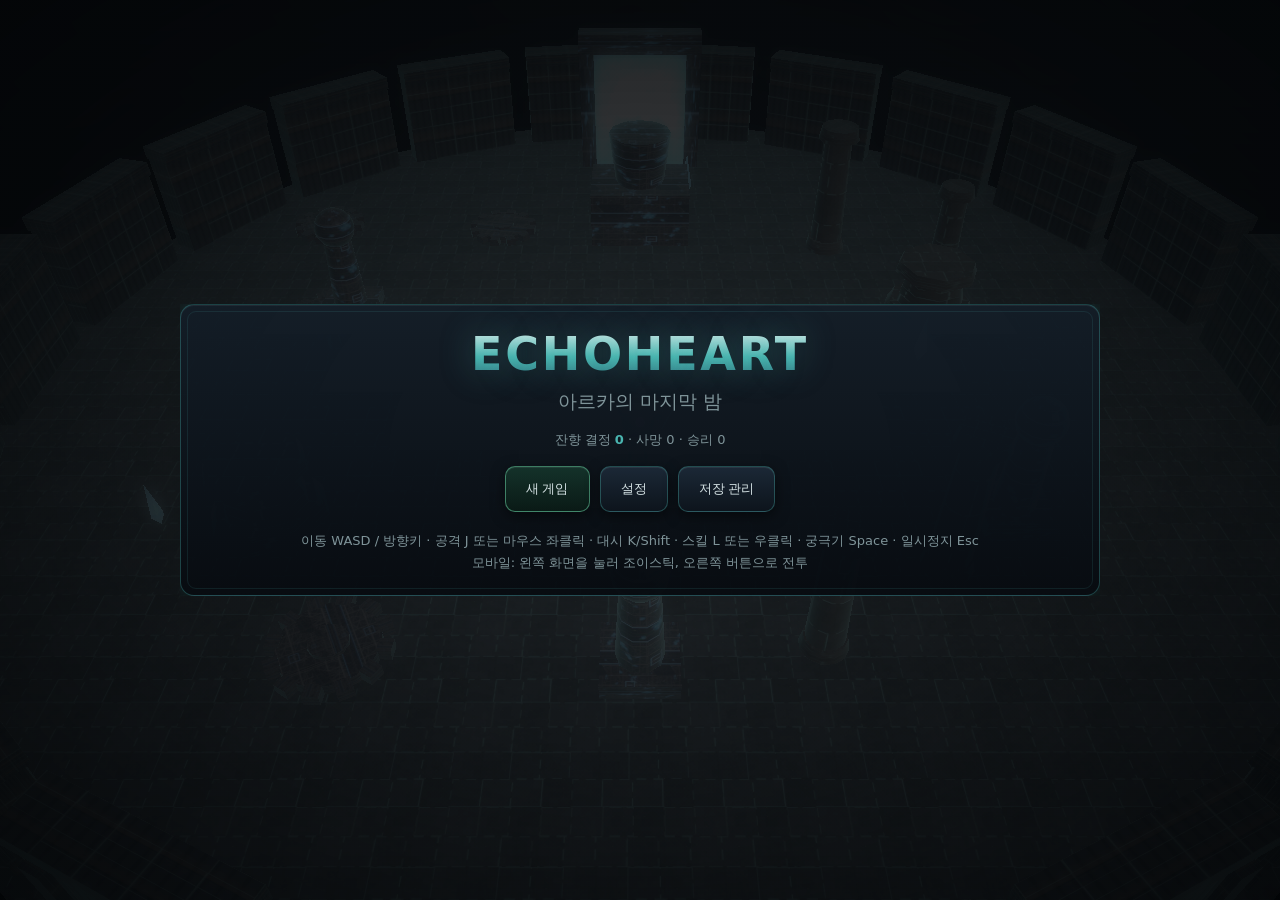
<file: index.html>
<!DOCTYPE html>
<html lang="ko">
<head>
<meta charset="utf-8">
<meta name="viewport" content="width=device-width,initial-scale=1,maximum-scale=1,user-scalable=no,viewport-fit=cover">
<meta name="theme-color" content="#05070a">
<meta name="apple-mobile-web-app-capable" content="yes">
<meta name="mobile-web-app-capable" content="yes">
<title>ECHOHEART: 아르카의 마지막 밤</title>
<link rel="stylesheet" href="styles/game.css">
</head>
<body>
<div id="app">
  <canvas id="gl"></canvas>

  <!-- ===== combat HUD ===== -->
  <div id="hud" class="hidden">
    <div class="hud-top">
      <div class="hud-left">
        <div class="bar hp"><div class="fill" id="hpFill"></div><span id="hpText">100 / 100</span></div>
        <div class="cores" id="cores"></div>
        <div class="bar ult"><div class="fill" id="ultFill"></div><span>궁극기</span></div>
      </div>
      <div class="hud-mid">
        <div id="roomInfo" class="room-info">방 1 / 7</div>
        <div id="shards" class="shards">시간 파편 0</div>
      </div>
      <div class="hud-right">
        <button id="btnPause" class="ico-btn" aria-label="일시정지">II</button>
      </div>
    </div>
    <div id="bossBar" class="boss-bar hidden">
      <div class="boss-name"><span id="bossName">크로노보어</span><span id="bossPhase" class="phase">1단계</span></div>
      <div class="bar boss"><div class="fill" id="bossFill"></div></div>
    </div>
    <div id="combo" class="combo hidden"></div>
    <div id="hint" class="hint hidden"></div>

    <!-- mobile controls -->
    <div id="touchUI">
      <div id="joyBase" class="joy-base hidden"><div id="joyKnob" class="joy-knob"></div></div>
      <div class="action-pad">
        <button id="btnSkill" class="act skill" aria-label="스킬"><span class="lbl">스킬</span><svg class="cd" viewBox="0 0 36 36"><circle class="cd-ring" cx="18" cy="18" r="16"></circle></svg></button>
        <button id="btnDash" class="act dash" aria-label="대시"><span class="lbl">대시</span><svg class="cd" viewBox="0 0 36 36"><circle class="cd-ring" cx="18" cy="18" r="16"></circle></svg></button>
        <button id="btnAttack" class="act attack" aria-label="공격"><span class="lbl">공격</span></button>
        <button id="btnUlt" class="act ult" aria-label="궁극기"><span class="lbl">궁극</span></button>
      </div>
    </div>
  </div>

  <!-- ===== overlay screens (built by ui.js) ===== -->
  <div id="overlay"></div>
  <div id="toast" class="toast hidden"></div>
  <div id="portrait" class="portrait hidden">
    <div class="portrait-box">
      <h2>가로 화면 권장</h2>
      <p>기기를 가로로 돌리면 더 넓은 시야로 플레이할 수 있습니다.<br>세로에서도 타이틀과 설정은 사용할 수 있습니다.</p>
    </div>
  </div>
</div>

<script src="scripts/namespace.js" defer></script>
<script src="scripts/config.js" defer></script>
<script src="scripts/math.js" defer></script>
<script src="scripts/rng.js" defer></script>
<script src="scripts/asset-manifest.js" defer></script>
<script src="scripts/texture-data.js" defer></script>
<script src="scripts/texture-loader.js" defer></script>
<script src="scripts/mesh-data-player.js" defer></script>
<script src="scripts/mesh-data-enemies.js" defer></script>
<script src="scripts/mesh-data-boss.js" defer></script>
<script src="scripts/mesh-data-weapons.js" defer></script>
<script src="scripts/mesh-data-environments.js" defer></script>
<script src="scripts/mesh-data-imported.js" defer></script>
<script src="scripts/imported-materials.js" defer></script>
<script src="scripts/sprite-view.js" defer></script>
<script src="scripts/sprite-embedded.js" defer></script>
<script src="scripts/sprite-imported.js" defer></script>
<script src="scripts/shaders.js" defer></script>
<script src="scripts/renderer.js" defer></script>
<script src="scripts/animation.js" defer></script>
<script src="scripts/camera.js" defer></script>
<script src="scripts/audio.js" defer></script>
<script src="scripts/save.js" defer></script>
<script src="scripts/input.js" defer></script>
<script src="scripts/progression.js" defer></script>
<script src="scripts/ui.js" defer></script>
<script src="scripts/entities.js" defer></script>
<script src="scripts/combat.js" defer></script>
<script src="scripts/rooms.js" defer></script>
<script src="scripts/scenes.js" defer></script>
<script src="scripts/selftest.js" defer></script>
<script src="scripts/game.js" defer></script>
</body>
</html>
</file>
<file: styles/game.css>
/* ECHOHEART - dark techno-fantasy UI. Textured panels, glow, depth. */
:root{
  /* Deep-teal palette. The old set averaged 95% saturation across six hues,
     which read as six highlighter pens. Saturation now sits ~55-70% and only
     the resonance heart is allowed to run hot. */
  --cyan:#4ab5b0; --cyan-dim:#2e6e7a; --red:#e0603f; --magenta:#8f6fa8;
  --amber:#d9985a; --ink:#070a0c; --ink2:#0d1316; --steel:#1b262a;
  --text:#d5e2e4; --text-dim:#7f9499; --ok:#5fbf95;
  --panel-bd:1px solid rgba(74,181,176,.32);
  --glow:0 0 18px rgba(74,181,176,.22);
  --safe-b: env(safe-area-inset-bottom, 0px);
  --safe-l: env(safe-area-inset-left, 0px);
  --safe-r: env(safe-area-inset-right, 0px);
  --safe-t: env(safe-area-inset-top, 0px);
}
*{box-sizing:border-box;margin:0;padding:0;
  -webkit-user-select:none;user-select:none;-webkit-touch-callout:none;
  -webkit-tap-highlight-color:transparent;}
html,body{width:100%;height:100%;overflow:hidden;background:var(--ink);
  color:var(--text);font-family:"Pretendard","Noto Sans KR",system-ui,-apple-system,"Segoe UI",sans-serif;
  touch-action:none;overscroll-behavior:none;position:fixed;}
#app{position:fixed;inset:0;overflow:hidden;}
canvas#gl{position:absolute;inset:0;width:100%;height:100%;display:block;touch-action:none;}
.hidden{display:none !important;}
img,canvas{-webkit-user-drag:none;user-drag:none;}

/* ================= panels & buttons ================= */
/* The gradient below used to sit on top of a panel_albedo.webp texture. That
   file lives in assets/, which is build-time input and is not deployed, so on a
   real host it only ever produced a 404 - and at .96/.98 alpha the gradient was
   hiding it almost completely anyway. */
.panel{
  background:linear-gradient(180deg, rgba(20,30,40,.96), rgba(8,12,17,.98));
  background-size:cover;
  border:var(--panel-bd);
  border-radius:14px;
  box-shadow:var(--glow), inset 0 1px 0 rgba(255,255,255,.06), 0 20px 60px rgba(0,0,0,.7);
  padding:22px 24px;
  position:relative;
}
.panel::before{content:"";position:absolute;inset:6px;border:1px solid rgba(74,181,176,.12);border-radius:9px;pointer-events:none;}
.btn{
  position:relative;display:inline-flex;align-items:center;justify-content:center;gap:8px;
  min-height:46px;padding:11px 20px;border-radius:10px;cursor:pointer;
  font:600 15px/1.2 inherit;color:var(--text);
  background:linear-gradient(180deg,#1b2836,#0d141c);
  border:1px solid rgba(74,181,176,.35);
  box-shadow:inset 0 1px 0 rgba(255,255,255,.07), 0 4px 14px rgba(0,0,0,.5);
  transition:transform .07s, box-shadow .15s, border-color .15s, background .15s;
}
.btn:hover{border-color:rgba(74,181,176,.75);box-shadow:0 0 16px rgba(74,181,176,.3), inset 0 1px 0 rgba(255,255,255,.1);}
.btn:active,.btn.is-pressed{transform:translateY(2px) scale(.985);background:linear-gradient(180deg,#0f1922,#0a1017);}
.btn.sel,.btn[aria-selected="true"]{border-color:var(--cyan);background:linear-gradient(180deg,#17414a,#0b2027);box-shadow:0 0 20px rgba(74,181,176,.4);}
.btn[disabled],.btn.disabled{opacity:.4;cursor:not-allowed;filter:grayscale(.6);pointer-events:none;}
.btn.primary{border-color:rgba(95,191,149,.6);background:linear-gradient(180deg,#14322a,#0a1a16);}
.btn.danger{border-color:rgba(224,96,63,.6);background:linear-gradient(180deg,#331419,#1a0a0d);}
.btn.small{min-height:34px;padding:7px 12px;font-size:13px;}

/* ================= overlay screens ================= */
#overlay{position:absolute;inset:0;display:flex;align-items:center;justify-content:center;pointer-events:none;}
#overlay .screen{position:absolute;inset:0;display:flex;align-items:center;justify-content:center;
  padding:calc(16px + var(--safe-t)) calc(16px + var(--safe-r)) calc(16px + var(--safe-b)) calc(16px + var(--safe-l));
  pointer-events:auto;background:radial-gradient(ellipse at center, rgba(5,7,10,.72), rgba(3,5,7,.94));}
#overlay .screen.clear{background:none;pointer-events:none;}
#overlay .screen.clear .panel{pointer-events:auto;}
.wrap{width:min(920px,96vw);max-height:92vh;overflow-y:auto;overscroll-behavior:contain;}
h1.title{font-size:clamp(26px,5.2vw,46px);letter-spacing:.06em;text-align:center;
  background:linear-gradient(180deg,#e6f2f1,#4ab5b0 55%,#2e6e7a);
  -webkit-background-clip:text;background-clip:text;color:transparent;
  text-shadow:0 0 34px rgba(74,181,176,.35);}
h2.sub{font-size:clamp(15px,2.4vw,19px);text-align:center;color:var(--text-dim);font-weight:500;margin-top:8px;}
h3{font-size:17px;margin-bottom:10px;color:var(--cyan);letter-spacing:.03em;}
p.small{font-size:13px;color:var(--text-dim);line-height:1.65;}
.row{display:flex;gap:10px;flex-wrap:wrap;justify-content:center;margin-top:16px;}
.grid{display:grid;gap:12px;margin-top:14px;}
.g3{grid-template-columns:repeat(auto-fit,minmax(210px,1fr));}
.g2{grid-template-columns:repeat(auto-fit,minmax(260px,1fr));}
.sep{height:1px;background:linear-gradient(90deg,transparent,rgba(74,181,176,.3),transparent);margin:16px 0;}

/* cards */
.card{padding:14px;border-radius:12px;cursor:pointer;text-align:left;
  background:linear-gradient(180deg,rgba(26,38,50,.95),rgba(10,15,21,.97));
  border:1px solid rgba(74,181,176,.25);transition:transform .1s,box-shadow .15s,border-color .15s;}
.card:hover{transform:translateY(-3px);box-shadow:0 10px 30px rgba(0,0,0,.6),0 0 20px rgba(74,181,176,.25);}
.card:active{transform:translateY(0);}
.card.rar-common{border-color:rgba(159,178,200,.45);}
.card.rar-rare{border-color:rgba(122,172,198,.6);box-shadow:0 0 16px rgba(122,172,198,.18);}
.card.rar-epic{border-color:rgba(143,111,168,.7);box-shadow:0 0 22px rgba(143,111,168,.25);}
.card.maxed{opacity:.45;pointer-events:none;}
.card .chead{display:flex;align-items:center;gap:10px;margin-bottom:8px;}
.card .cname{font-weight:700;font-size:15px;}
.card .ctag{font-size:11px;padding:2px 7px;border-radius:20px;border:1px solid currentColor;opacity:.9;}
.card .cdesc{font-size:13px;color:var(--text-dim);line-height:1.55;}
.card .cmeta{margin-top:8px;font-size:12px;color:var(--cyan);}
/* background-image is injected at runtime from the embedded ui_icons data URI
   (see UI.bindIconAtlas). Hard-coding an assets/ path here 404'd on every deploy
   and left every echo / upgrade / weapon card with a blank icon. */
.icon{width:34px;height:34px;flex:0 0 34px;border-radius:8px;background-size:cover;
  image-rendering:auto;
  border:1px solid rgba(255,255,255,.12);}

/* stats + settings rows */
.kv{display:flex;justify-content:space-between;gap:12px;padding:7px 0;font-size:14px;border-bottom:1px dashed rgba(255,255,255,.07);}
.kv b{color:var(--cyan);font-weight:600;}
.set-row{display:flex;align-items:center;justify-content:space-between;gap:14px;padding:9px 0;font-size:14px;}
.set-row input[type=range]{flex:1;max-width:230px;accent-color:var(--cyan);height:26px;}
.switch{width:52px;height:28px;border-radius:20px;background:#16202a;border:1px solid rgba(74,181,176,.35);position:relative;cursor:pointer;flex:0 0 52px;}
.switch::after{content:"";position:absolute;top:2px;left:2px;width:22px;height:22px;border-radius:50%;background:#4a5a68;transition:.16s;}
.switch.on{background:#12333a;border-color:var(--cyan);}
.switch.on::after{left:26px;background:var(--cyan);box-shadow:0 0 12px var(--cyan);}
textarea.save-box{width:100%;height:110px;background:#070c11;color:var(--text);border:1px solid rgba(74,181,176,.3);
  border-radius:8px;padding:10px;font:12px/1.5 ui-monospace,Menlo,Consolas,monospace;resize:none;user-select:text;-webkit-user-select:text;}

/* loading */
.load-bar{width:min(420px,80vw);height:10px;border-radius:6px;background:#0c141b;border:1px solid rgba(74,181,176,.3);overflow:hidden;margin:18px auto 8px;}
.load-bar .fill{height:100%;width:0;background:linear-gradient(90deg,#2e6e7a,#4ab5b0);box-shadow:0 0 14px var(--cyan);transition:width .18s;}

/* ================= HUD ================= */
#hud{position:absolute;inset:0;pointer-events:none;}
.hud-top{position:absolute;top:calc(10px + var(--safe-t));left:calc(12px + var(--safe-l));right:calc(12px + var(--safe-r));
  display:flex;justify-content:space-between;align-items:flex-start;gap:12px;}
.hud-left{display:flex;flex-direction:column;gap:6px;min-width:200px;}
.bar{position:relative;height:19px;width:230px;border-radius:5px;background:#0a1017;
  border:1px solid rgba(74,181,176,.35);overflow:hidden;box-shadow:inset 0 0 12px rgba(0,0,0,.7);}
.bar .fill{height:100%;width:100%;transition:width .16s;}
.bar.hp .fill{background:linear-gradient(90deg,#d55765,#de7a85);box-shadow:0 0 14px rgba(224,96,63,.5);}
.bar.ult{height:12px;width:180px;}
.bar.ult .fill{background:linear-gradient(90deg,#8b6fdb,#bb6fdb);box-shadow:0 0 12px rgba(201,75,255,.5);}
.bar span{position:absolute;inset:0;display:flex;align-items:center;justify-content:center;
  font-size:11px;font-weight:700;text-shadow:0 1px 3px #000;letter-spacing:.04em;}
.cores{display:flex;gap:5px;}
.core-pip{width:14px;height:14px;border-radius:50%;border:1px solid rgba(224,96,63,.7);background:#180a0e;}
.core-pip.on{background:radial-gradient(circle,#de7a85,#732932);box-shadow:0 0 12px rgba(224,96,63,.8);}
.hud-mid{text-align:center;flex:1;}
.room-info{font-size:14px;font-weight:600;color:var(--cyan);text-shadow:0 0 12px rgba(74,181,176,.5);}
.shards{font-size:12px;color:var(--amber);margin-top:3px;}
.ico-btn{pointer-events:auto;width:42px;height:42px;border-radius:10px;cursor:pointer;
  background:linear-gradient(180deg,#1b2836,#0d141c);border:1px solid rgba(74,181,176,.35);
  color:var(--text);font:700 14px/1 inherit;letter-spacing:2px;}
.ico-btn:active{transform:translateY(2px);}
.boss-bar{position:absolute;top:calc(64px + var(--safe-t));left:50%;transform:translateX(-50%);width:min(560px,84vw);}
.boss-name{display:flex;justify-content:space-between;font-size:13px;margin-bottom:4px;color:var(--red);
  text-shadow:0 0 10px rgba(224,96,63,.6);font-weight:700;letter-spacing:.06em;}
.boss-name .phase{color:var(--amber);}
.bar.boss{width:100%;height:14px;border-color:rgba(224,96,63,.5);}
.bar.boss .fill{background:linear-gradient(90deg,#732932,#db6e7a);box-shadow:0 0 16px rgba(224,96,63,.6);}
.combo{position:absolute;top:22%;right:6%;font-size:clamp(20px,4vw,34px);font-weight:800;color:var(--amber);
  text-shadow:0 0 20px rgba(255,180,90,.7);pointer-events:none;}
.combo small{display:block;font-size:12px;color:var(--text-dim);text-align:right;letter-spacing:.1em;}
.hint{position:absolute;bottom:26%;left:50%;transform:translateX(-50%);padding:9px 18px;border-radius:22px;
  background:rgba(6,10,14,.82);border:1px solid rgba(74,181,176,.3);font-size:13px;color:var(--text);
  box-shadow:0 0 20px rgba(0,0,0,.6);white-space:nowrap;}

/* touch controls */
#touchUI{position:absolute;inset:0;pointer-events:none;}
.joy-base{position:absolute;width:130px;height:130px;border-radius:50%;pointer-events:none;
  border:2px solid rgba(74,181,176,.35);background:radial-gradient(circle,rgba(74,181,176,.09),rgba(5,8,12,.35));
  transform:translate(-50%,-50%);box-shadow:0 0 24px rgba(74,181,176,.18);}
.joy-knob{position:absolute;left:50%;top:50%;width:54px;height:54px;border-radius:50%;transform:translate(-50%,-50%);
  background:radial-gradient(circle at 35% 30%,#86d5dc,#12464f);border:1px solid rgba(74,181,176,.8);
  box-shadow:0 0 20px rgba(74,181,176,.5);}
.action-pad{position:absolute;right:calc(18px + var(--safe-r));bottom:calc(18px + var(--safe-b));
  width:230px;height:210px;pointer-events:none;}
.act{position:absolute;pointer-events:auto;border-radius:50%;cursor:pointer;color:var(--text);
  background:radial-gradient(circle at 35% 30%,rgba(60,90,110,.95),rgba(10,16,22,.95));
  border:2px solid rgba(74,181,176,.45);box-shadow:0 0 18px rgba(0,0,0,.6),inset 0 2px 8px rgba(255,255,255,.08);
  display:flex;align-items:center;justify-content:center;font:700 13px/1 inherit;}
.act .lbl{pointer-events:none;text-shadow:0 1px 3px #000;}
.act:active,.act.is-pressed{transform:scale(.93);border-color:var(--cyan);box-shadow:0 0 26px rgba(74,181,176,.55);}
.act.attack{width:96px;height:96px;right:6px;bottom:6px;border-color:rgba(255,180,90,.6);font-size:15px;}
.act.dash{width:70px;height:70px;right:104px;bottom:22px;border-color:rgba(95,191,149,.55);}
.act.skill{width:70px;height:70px;right:16px;bottom:110px;border-color:rgba(201,75,255,.55);}
.act.ult{width:64px;height:64px;right:104px;bottom:104px;border-color:rgba(224,96,63,.6);}
.act.disabled{opacity:.45;filter:grayscale(.7);}
.act.ready{animation:pulseGlow 1.3s ease-in-out infinite;}
@keyframes pulseGlow{0%,100%{box-shadow:0 0 16px rgba(224,96,63,.4);}50%{box-shadow:0 0 30px rgba(224,96,63,.85);}}
.act .cd{position:absolute;inset:-2px;width:calc(100% + 4px);height:calc(100% + 4px);transform:rotate(-90deg);pointer-events:none;}
.act .cd-ring{fill:none;stroke:rgba(5,8,12,.75);stroke-width:3;
  stroke-dasharray:100.5;stroke-dashoffset:0;transition:stroke-dashoffset .08s linear;}

/* toast + portrait */
.toast{position:absolute;bottom:14%;left:50%;transform:translateX(-50%);padding:11px 22px;border-radius:24px;
  background:rgba(8,12,17,.94);border:1px solid rgba(74,181,176,.45);font-size:14px;
  box-shadow:0 0 24px rgba(0,0,0,.7);pointer-events:none;z-index:50;}
.portrait{position:absolute;inset:0;display:flex;align-items:center;justify-content:center;
  background:rgba(3,5,8,.92);z-index:40;pointer-events:none;}
.portrait-box{text-align:center;padding:26px;max-width:80vw;}
.portrait-box h2{color:var(--cyan);margin-bottom:10px;}
.portrait-box p{font-size:14px;color:var(--text-dim);line-height:1.7;}

/* results */
.result-line{display:flex;justify-content:space-between;padding:8px 0;font-size:14px;border-bottom:1px dashed rgba(255,255,255,.08);}
.result-line b{color:var(--amber);}
.adapt-note{margin-top:14px;padding:14px;border-radius:10px;background:rgba(224,96,63,.09);
  border:1px solid rgba(224,96,63,.35);font-size:14px;line-height:1.7;}
.adapt-note .hl{color:var(--red);font-weight:700;}

/* small screens */
@media (max-height:460px){
  .hud-left{min-width:160px;} .bar{width:170px;height:16px;} .bar.ult{width:140px;}
  .action-pad{width:200px;height:180px;}
  .act.attack{width:82px;height:82px;} .act.dash,.act.skill{width:60px;height:60px;} .act.ult{width:56px;height:56px;}
  .panel{padding:14px 16px;} h1.title{font-size:22px;}
}
@media (max-width:520px){ .bar{width:150px;} .grid.g3{grid-template-columns:1fr;} }

/* ===== 보완 HUD 연출 (10-pack) ===== */
#fxLayer{position:absolute;inset:0;pointer-events:none;overflow:hidden;z-index:8;}
.vignette{position:absolute;inset:0;pointer-events:none;opacity:0;transition:opacity .25s;
  box-shadow:inset 0 0 140px 40px rgba(214,84,60,.55);}
.hurtflash{position:absolute;inset:0;pointer-events:none;opacity:0;background:rgba(224,96,63,.28);}
.ultflash{position:absolute;inset:0;pointer-events:none;opacity:0;
  background:radial-gradient(circle at center, rgba(110,190,186,0) 22%, rgba(78,166,160,.6) 100%);}
.phase-banner{position:absolute;top:26%;left:50%;
  transform:translate(-50%,-50%) scale(.8);opacity:0;text-align:center;white-space:nowrap;
  font:800 clamp(22px,4vw,40px)/1.1 inherit;color:#e0705c;
  text-shadow:0 0 26px rgba(255,60,80,.7),0 2px 6px #000;letter-spacing:.05em;transition:opacity .2s,transform .2s;}
.phase-banner small{display:block;font-size:.5em;color:var(--amber);margin-top:6px;letter-spacing:.15em;font-weight:600;}
.streak-pop{position:absolute;top:32%;left:50%;transform:translate(-50%,-50%) scale(.6);opacity:0;
  font:800 clamp(18px,3vw,30px)/1 inherit;color:var(--amber);text-shadow:0 0 20px rgba(255,180,90,.8),0 2px 5px #000;}
.room-dots{display:flex;gap:6px;justify-content:center;margin-top:5px;}
.room-dots .d{width:9px;height:9px;border-radius:50%;background:#0c141b;border:1px solid rgba(74,181,176,.4);}
.room-dots .d.done{background:var(--cyan);box-shadow:0 0 8px var(--cyan);}
.room-dots .d.cur{background:var(--amber);border-color:var(--amber);box-shadow:0 0 10px var(--amber);transform:scale(1.25);}
.room-dots .d.boss{border-color:var(--red);}
.room-dots .d.boss.cur{background:var(--red);box-shadow:0 0 10px var(--red);}
#ehpLayer{position:absolute;inset:0;pointer-events:none;overflow:hidden;}
.ehp{position:absolute;width:44px;height:5px;transform:translate(-50%,-50%);border-radius:3px;
  background:rgba(6,10,14,.8);border:1px solid rgba(0,0,0,.6);box-shadow:0 1px 3px rgba(0,0,0,.6);display:none;}
.ehp .f{height:100%;width:100%;border-radius:2px;background:linear-gradient(90deg,#d65a66,#e1868f);transition:width .12s;}
.ehp.elite{width:52px;height:6px;}
.ehp.elite .f{background:linear-gradient(90deg,#deb17b,#d87e61);}
@keyframes bannerIn{0%{opacity:0;transform:translate(-50%,-50%) scale(.7);}20%{opacity:1;transform:translate(-50%,-50%) scale(1.05);}80%{opacity:1;transform:translate(-50%,-50%) scale(1);}100%{opacity:0;transform:translate(-50%,-50%) scale(1);}}
.phase-banner.show{animation:bannerIn 1.8s ease forwards;}
.streak-pop.show{animation:bannerIn 1.1s ease forwards;}

/* weapon matchup chips on the weapon-select cards */
.cmatch{display:flex;flex-wrap:wrap;gap:6px;margin-top:8px;font-size:12px;font-weight:700;}
.cmatch span{padding:3px 8px;border-radius:999px;letter-spacing:.02em;}
.cmatch .mtype{background:rgba(110,150,158,.18);color:#bcd8ee;border:1px solid rgba(110,150,158,.35);}
.cmatch .mgood{background:rgba(74,181,176,.16);color:#92d9e4;border:1px solid rgba(74,181,176,.38);}
.cmatch .mbad{background:rgba(150,160,175,.14);color:#a8b2be;border:1px solid rgba(150,160,175,.30);}

/* perf readout (settings -> FPS 표시) */
.fps-readout{position:absolute;top:calc(6px + var(--safe-t));left:50%;transform:translateX(-50%);
  display:none;font:700 12px/1.3 ui-monospace,Menlo,Consolas,monospace;color:#9ec4c2;
  background:rgba(4,8,12,.62);border:1px solid rgba(74,181,176,.28);border-radius:6px;
  padding:3px 9px;pointer-events:none;letter-spacing:.02em;}

/* tower climb indicator: floor number, district, and a vertical progress rail */
.tower-hud{position:absolute;right:calc(14px + var(--safe-r));top:38%;
  display:none;flex-direction:column;align-items:center;gap:6px;pointer-events:none;}
.tower-hud .t-floor{font:800 20px/1 inherit;color:#dbeceb;letter-spacing:.04em;
  text-shadow:0 0 14px rgba(74,181,176,.55),0 2px 6px #000;}
.tower-hud .t-tier{font:700 11px/1 inherit;color:var(--text-dim);letter-spacing:.16em;}
.tower-hud .t-track{position:relative;width:6px;height:120px;border-radius:4px;
  background:rgba(6,10,14,.72);border:1px solid rgba(74,181,176,.28);
  overflow:hidden;display:flex;align-items:flex-end;}
.tower-hud .t-bar{width:100%;height:0;border-radius:3px;
  background:linear-gradient(180deg,#7fd6d1,#2e6e7a);
  box-shadow:0 0 12px rgba(74,181,176,.7);transition:height .45s ease;}
.tower-hud[data-tier="mid"] .t-floor{text-shadow:0 0 14px rgba(120,160,255,.55),0 2px 6px #000;}
.tower-hud[data-tier="upper"] .t-floor{text-shadow:0 0 14px rgba(255,150,80,.55),0 2px 6px #000;}
.tower-hud[data-tier="upper"] .t-bar{background:linear-gradient(180deg,#e4bd92,#a4562a);
  box-shadow:0 0 12px rgba(255,160,90,.7);}
.tower-hud[data-tier="spire"] .t-floor{text-shadow:0 0 16px rgba(255,90,120,.6),0 2px 6px #000;}
.tower-hud[data-tier="spire"] .t-bar{background:linear-gradient(180deg,#e69dab,#8c2438);
  box-shadow:0 0 14px rgba(255,90,120,.75);}
</file>
